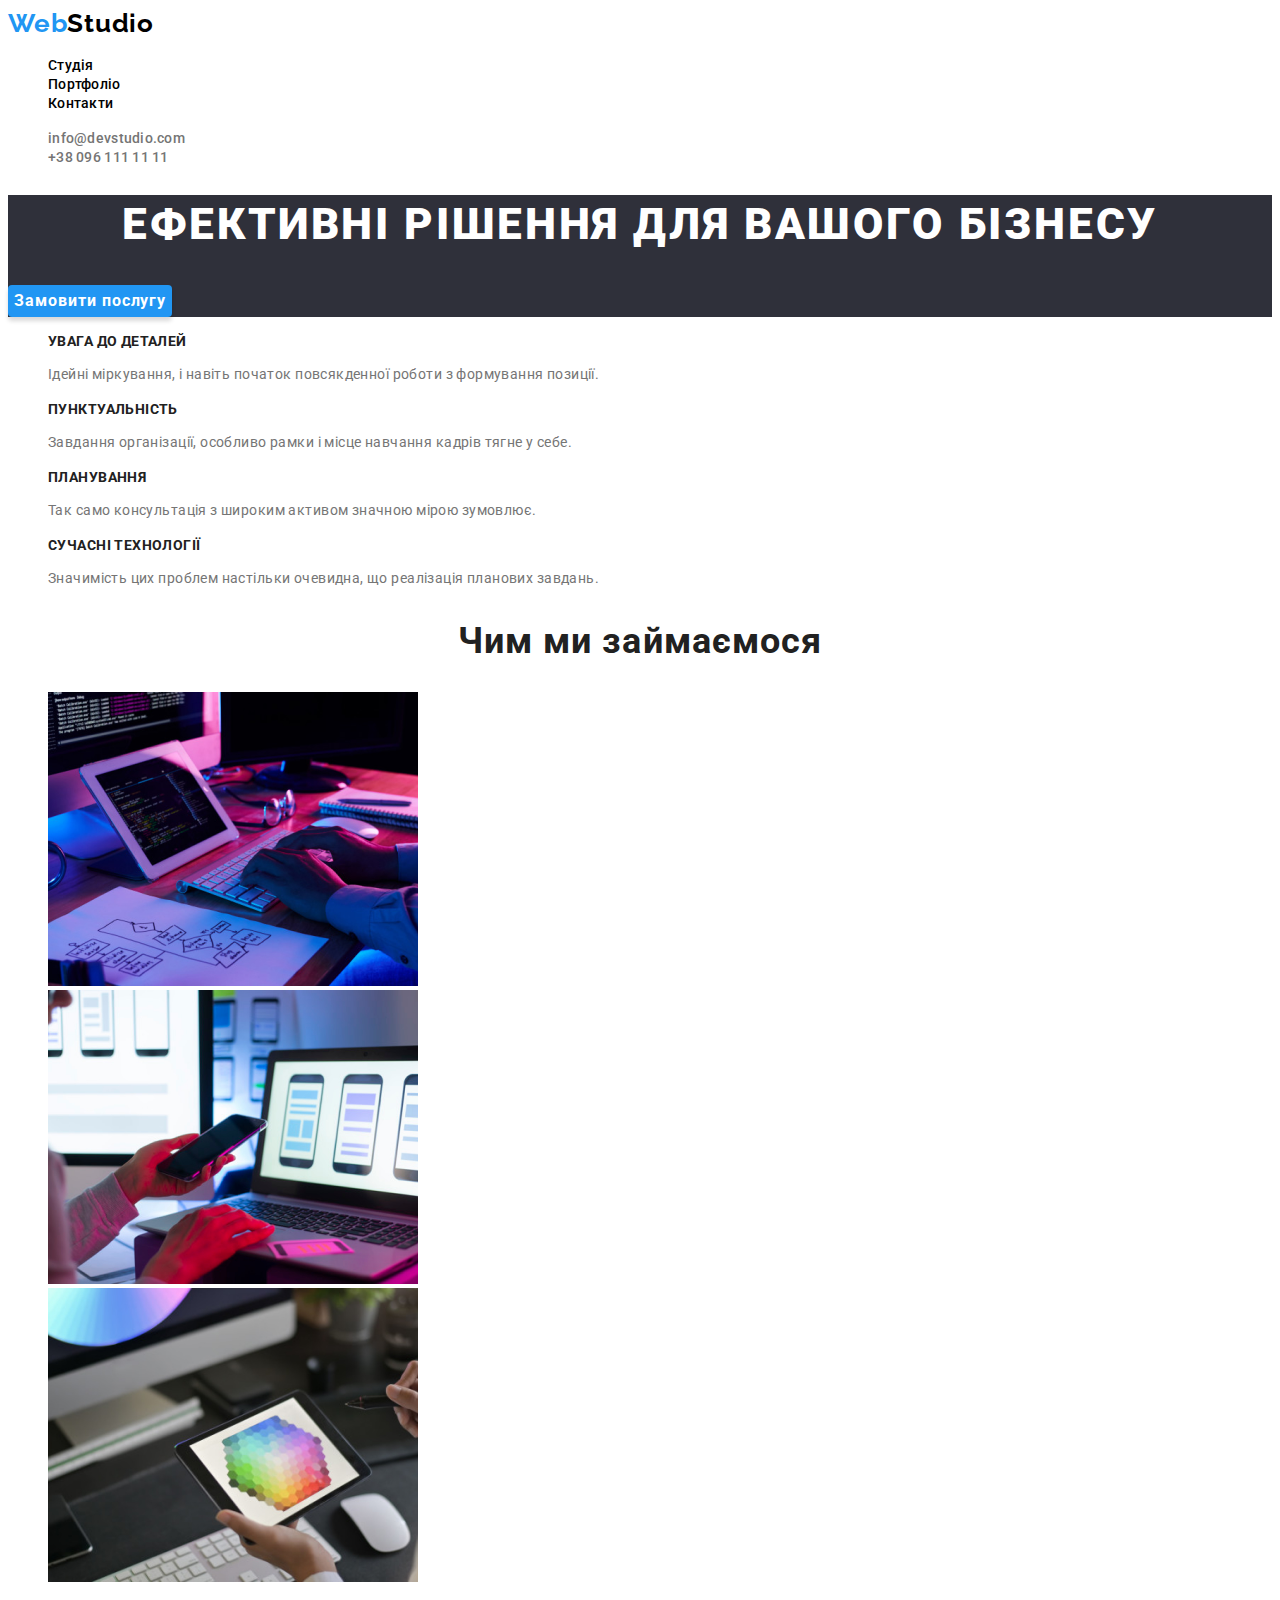
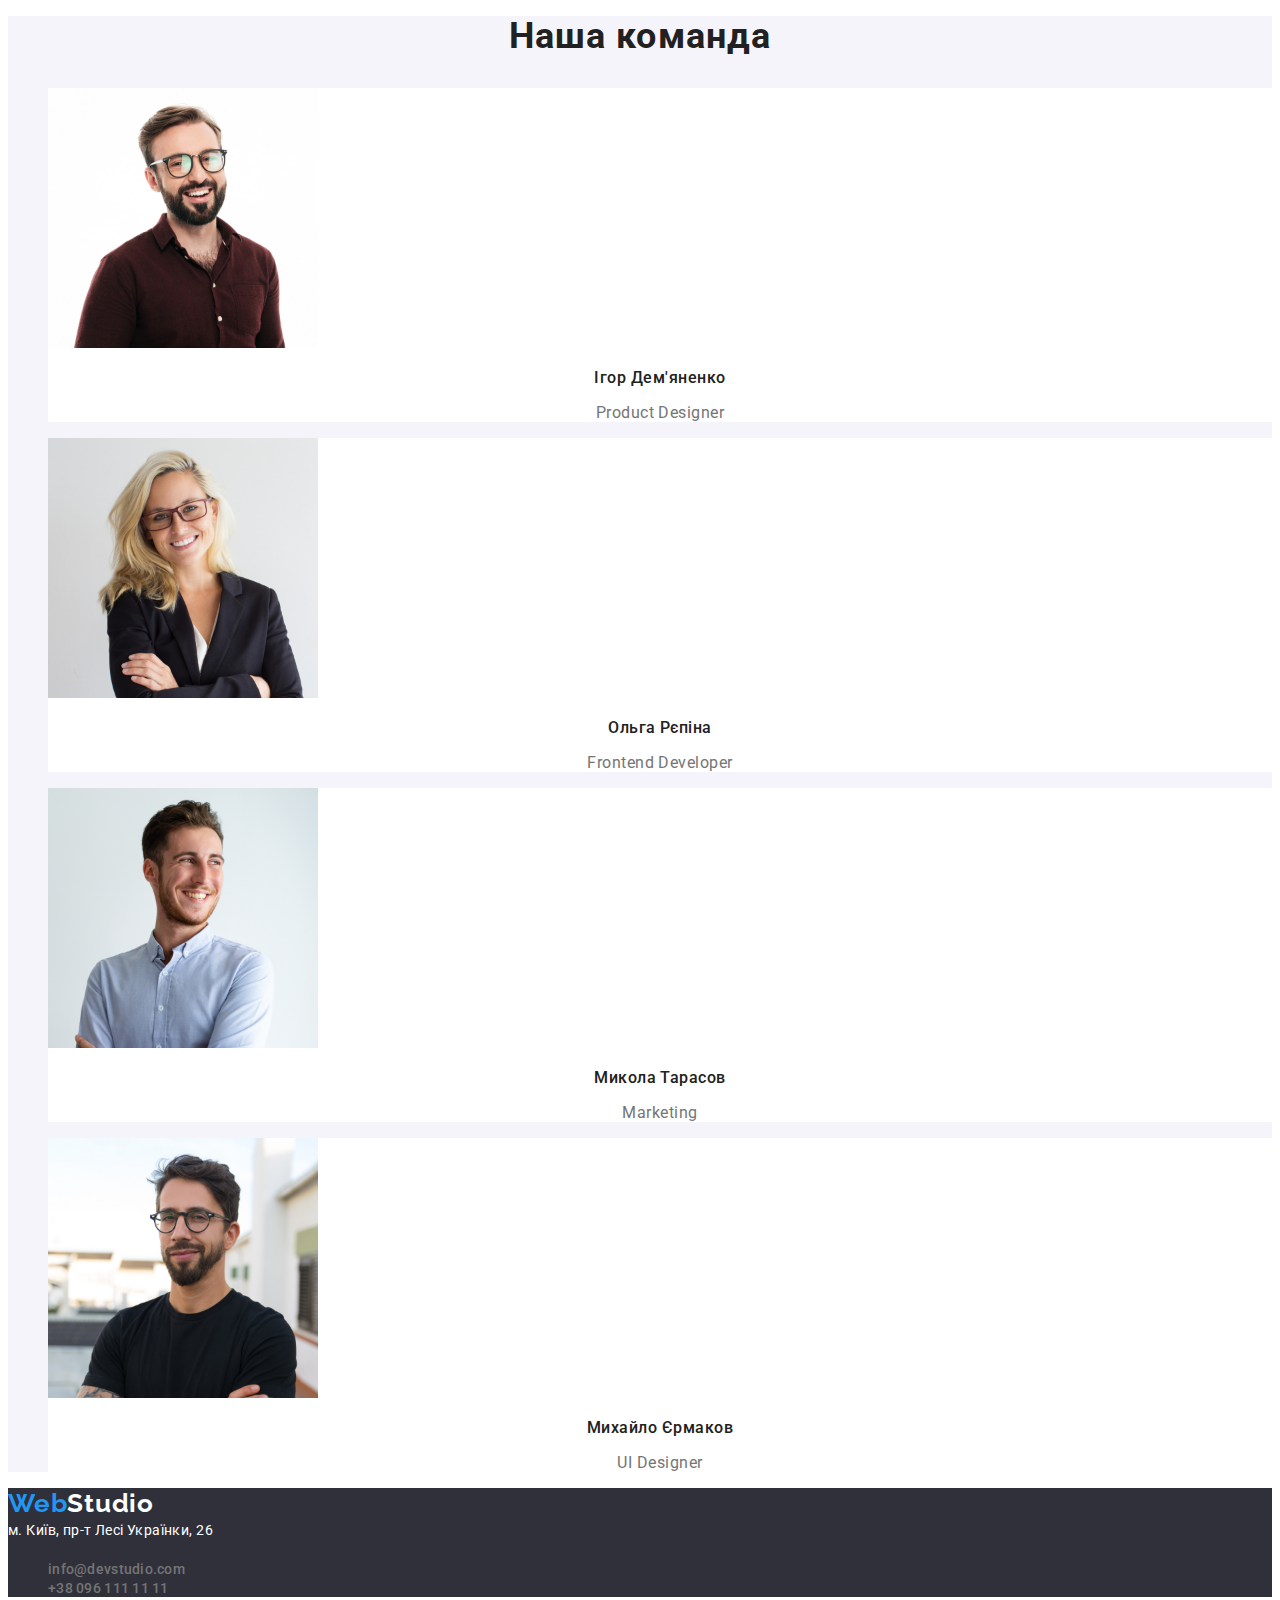
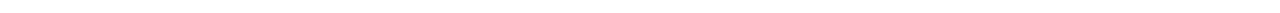
<file: index.html>
<!DOCTYPE html>
<html lang="uk">
<head>
    <meta charset="UTF-8">
    <meta http-equiv="X-UA-Compatible" content="IE=edge">
    <meta name="viewport" content="width=device-width, initial-scale=1.0">
    <title>WebStudio</title>
    
    <link rel="preconnect" href="https://fonts.googleapis.com">
    <link rel="preconnect" href="https://fonts.gstatic.com" crossorigin>
    <link href="https://fonts.googleapis.com/css2?family=Raleway:wght@700&family=Roboto:wght@400;500;700;900&display=swap" rel="stylesheet">
    <link rel="stylesheet" href="./css/styles.css">
</head>
<body>
    <!--Header-->
    <header>
        
        <!--Navigation bar-->
        <nav>
            <a class="logo-header" href="./index.html"><span class="accent-logo">Web</span>Studio</a>

            <ul>
                <li><a class="navigation-bar" href="./index.html">Студія</a></li>
                <li><a class="navigation-bar" href="./portfolio.html">Портфоліо</a></li>
                <li><a class="navigation-bar" href="#">Контакти</a></li>     
            </ul>
        </nav>

        <!--Contact info-->
        <ul>
            <li><a class="contact-info" href="mailto:info@devstudio.com">info@devstudio.com</a></li>
            <li><a class="contact-info" href="tel:+380961111111">+38 096 111 11 11</a></li>       
        </ul>
    </header>
    <!--Main content-->
    <main>

        <!--Main section-->
        <section class="main-section">
            <h1 class="main-title">Ефективні рішення для вашого бізнесу</h1>
            <button class="order-button" type="button">Замовити послугу</button>
        </section>

        <!--Features section-->
        <section class="features-section">
            <h2 class="visually-hidden">Наші особливості</h2>
            <ul>
                <li>
                    <h3 class="features-title">УВАГА ДО ДЕТАЛЕЙ</h3>
                    <p class="features-text">
                        Ідейні міркування, і навіть початок повсякденної роботи з формування позиції.
                    </p>
                </li>
                <li>
                    <h3 class="features-title">ПУНКТУАЛЬНІСТЬ</h3>
                    <p class="features-text">
                        Завдання організації, особливо рамки і місце навчання кадрів тягне у себе.
                    </p>
                </li>
                <li>
                    <h3 class="features-title">ПЛАНУВАННЯ</h3>
                    <p class="features-text">
                        Так само консультація з широким активом значною мірою зумовлює.
                    </p>
                </li>
                <li>
                    <h3 class="features-title">СУЧАСНІ ТЕХНОЛОГІЇ</h3>
                    <p class="features-text">
                        Значимість цих проблем настільки очевидна, що реалізація планових завдань.
                    </p>
                </li>
            </ul>
        </section>
        
        <!--Activity section-->
        <section class="activity-section">
            <h2 class="activity-title">Чим ми займаємося</h2>
            <ul>
                <li>
                    <img src="./images/image1.jpg" alt="Людина за комп'ютером" width="370" height="294"/>   
                </li>
                <li>
                    <img src="./images/image2.jpg" alt="Прототип мобільного дадатку" width="370" height="294"/>
                </li>
                <li>
                    <img src="./images/image3.jpg" alt="Людина з планшетом" width="370" height="294"/></li>
            </ul>
        </section>

        <!--Team Section-->
        <section class="team-section">
            <h2 class="team-title">Наша команда</h2>
            <ul>
                <li class="team-list">
                    <img src="./images/image4.jpg" alt="Чоловік в окулярах" width="270" height="260" />
                    <h3 class="team-name">Ігор Дем'яненко</h3>
                    <p class="team-position">Product Designer</p>
                </li>
                <li class="team-list">
                    <img src="./images/image5.jpg" alt="Жінка в окулярах" width="270" height="260" />
                    <h3 class="team-name">Ольга Рєпіна</h3>
                    <p class="team-position">Frontend Developer</p>
                </li>
                <li class="team-list">
                    <img src="./images/image6.jpg" alt="Чоловік в сорочці" width="270" height="260" />
                    <h3 class="team-name">Микола Тарасов</h3>
                    <p class="team-position">Marketing</p>
                </li>
                <li class="team-list">
                    <img src="./images/image7.jpg" alt="Чоловік в чорній футболці" width="270px" height="260px" />
                    <h3 class="team-name">Михайло Єрмаков</h3>
                    <p class="team-position">UI Designer</p>
                </li>   
            </ul>
        </section>

    </main>
    
    <!--Footer-->
    <footer class="footer">
        <a class="logo-footer" href="./index.html"><span class="accent-logo">Web</span>Studio</a>
        <address>
            <a class="footer-address" href="https://www.google.com/maps/d/u/0/viewer?mid=10uSM3H-mIU3GznYo2szRIEphczw&hl=en_US&ll=50.42732700000001%2C30.538092&z=17" target="_blank" rel="noopener noreferrer nofollow">м. Київ, пр-т Лесі Українки, 26</a>
        <ul>
            
            <li><a class="contact-info" href="mailto:info@devstudio.com">info@devstudio.com</a></li>
            <li><a class="contact-info" href="tel:+380961111111">+38 096 111 11 11</a></li>
        </ul>
        </address>
    </footer>
</body>
</html>
</file>
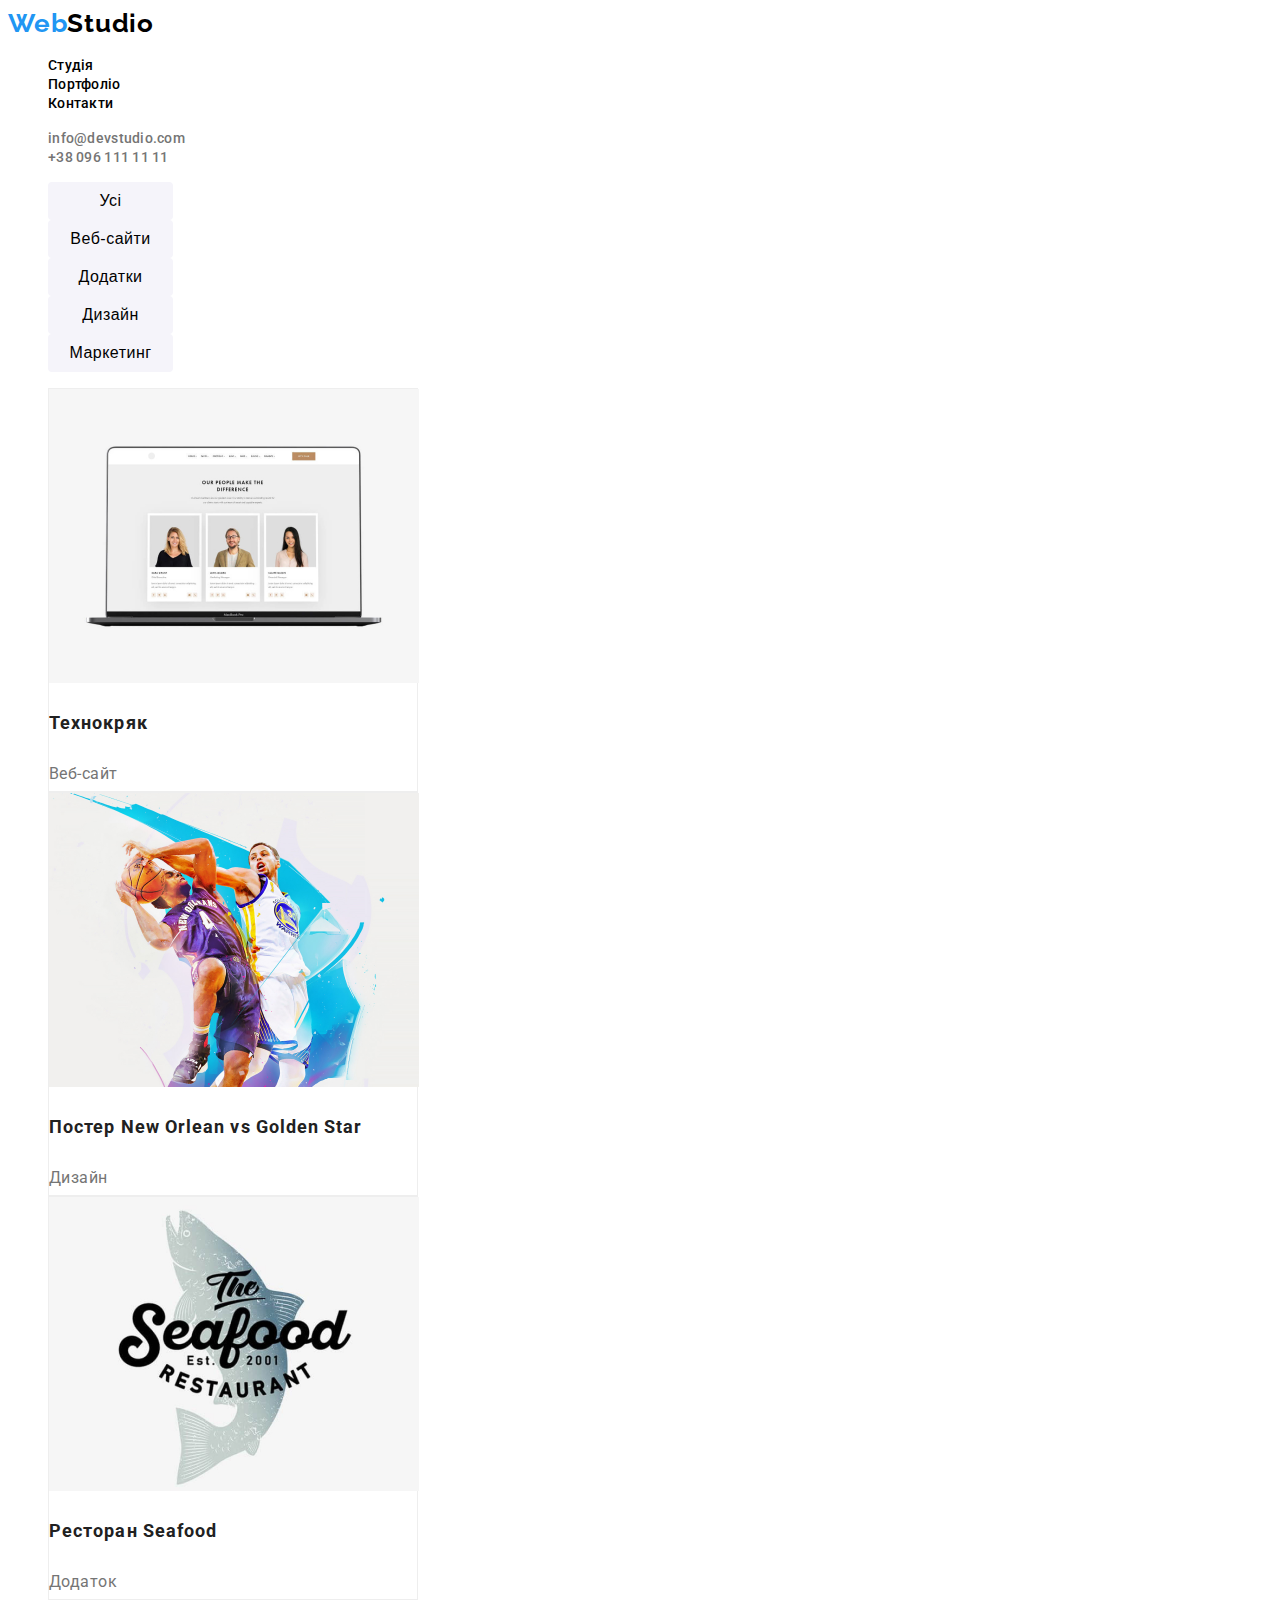
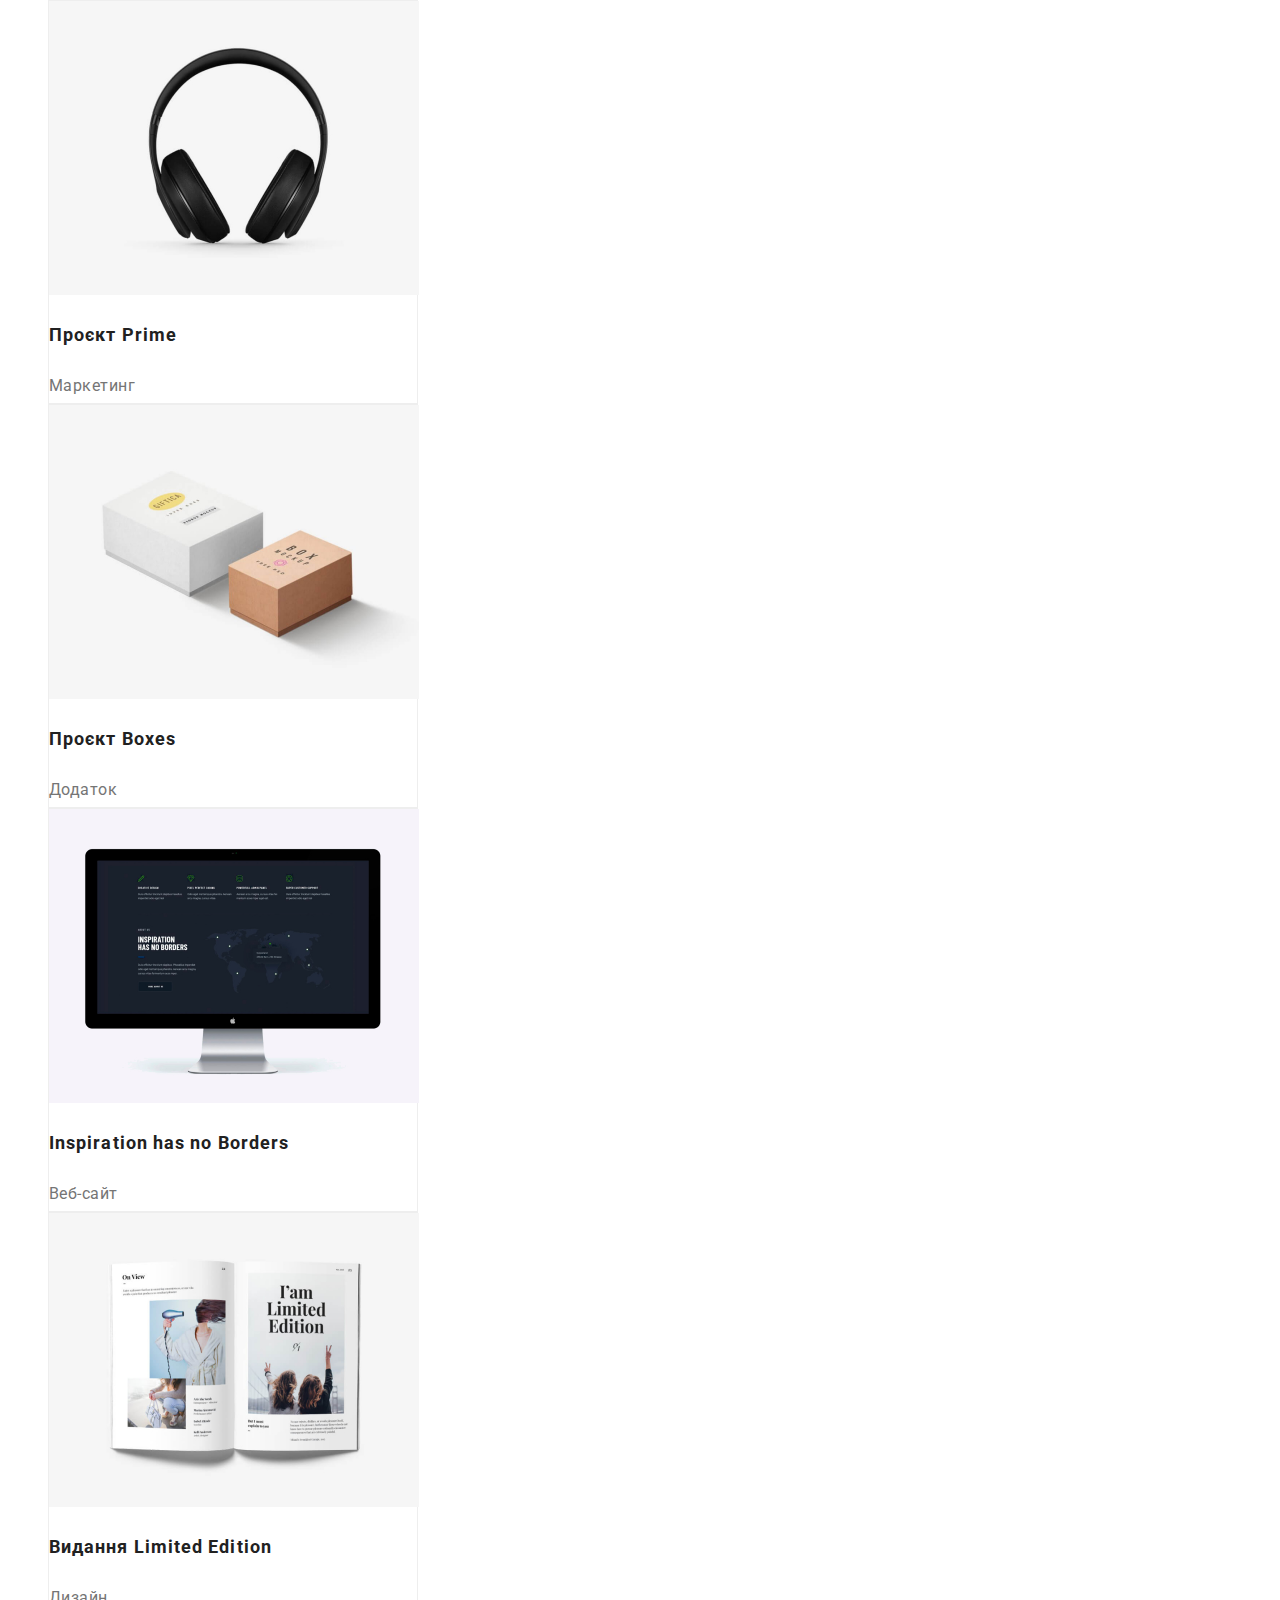
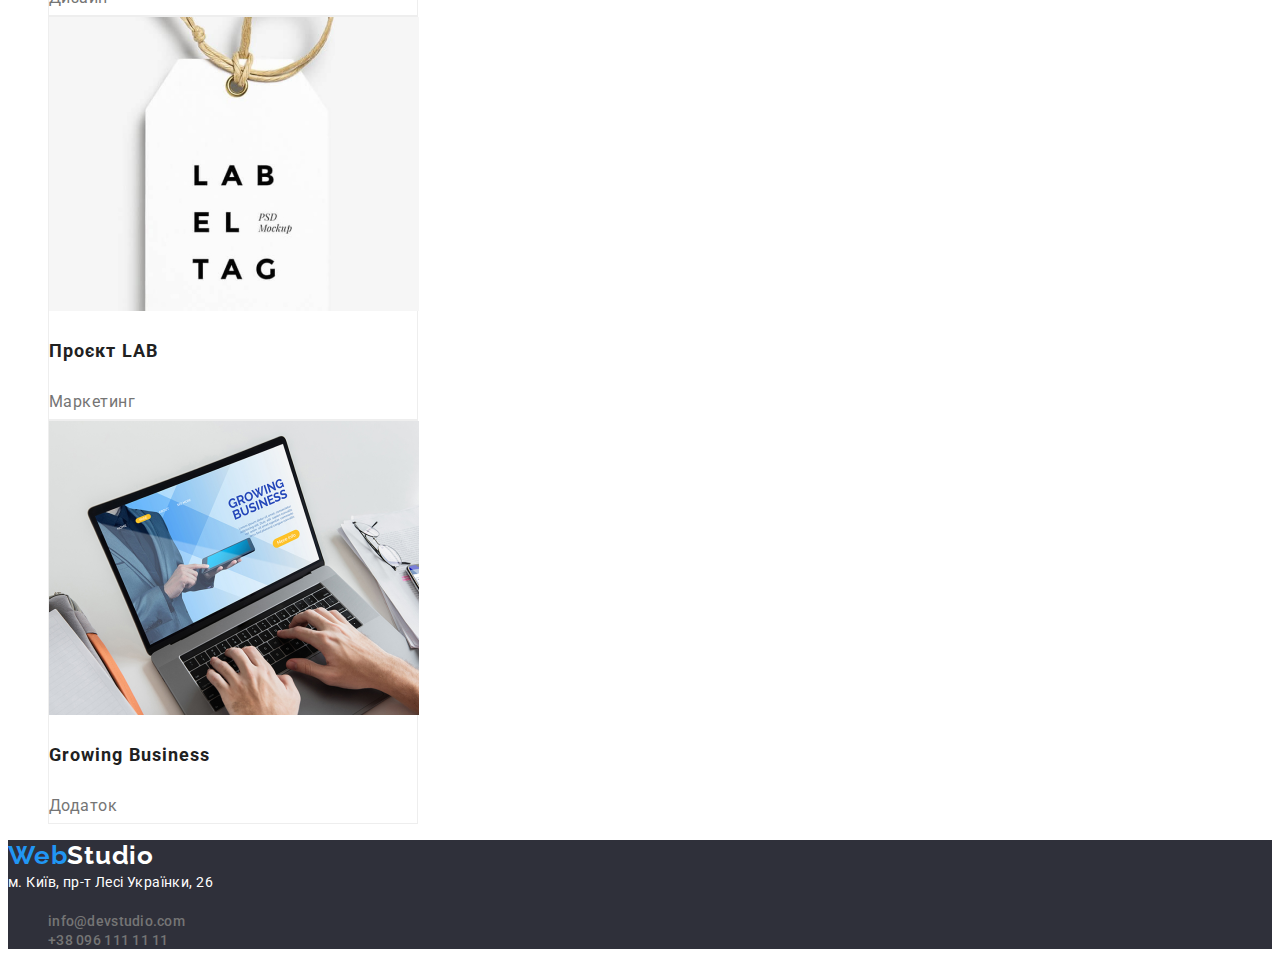
<file: portfolio.html>
<!DOCTYPE html>
<html lang="uk">
<head>
    <meta charset="UTF-8">
    <meta http-equiv="X-UA-Compatible" content="IE=edge">
    <meta name="viewport" content="width=device-width, initial-scale=1.0">
    <title>Document</title>
   
    <link rel="preconnect" href="https://fonts.googleapis.com">
    <link rel="preconnect" href="https://fonts.gstatic.com" crossorigin>
    <link href="https://fonts.googleapis.com/css2?family=Raleway:wght@700&family=Roboto:wght@400;500;700;900&display=swap" rel="stylesheet">
     <link rel="stylesheet" href="./css/styles.css">
</head>
<body>
    <!--Header-->
    <header>
        <!--Navigation bar-->
        <nav>
            <a class="logo-header" href="./index.html"><span class="accent-logo">Web</span>Studio</a>
        
            <ul>
                <li><a class="navigation-bar" href="./index.html">Студія</a></li>
                <li><a class="navigation-bar" href="#">Портфоліо</a></li>
                <li><a class="navigation-bar" href="#">Контакти</a></li>
            </ul>
        </nav>
        
        <!--Contact info-->
        <ul>
            <li><a class="contact-info" href="mailto:info@devstudio.com">info@devstudio.com</a></li>
            <li><a class="contact-info" href="tel:+380961111111">+38 096 111 11 11</a></li>
        </ul>
    </header>
    <main>

        <!--Filter section-->
        <section>
            <ul>
                <li><button class="filter-button" type="button">Усі</button></li>
                <li><button class="filter-button" type="button">Веб-сайти</button></li>
                <li><button class="filter-button" type="button">Додатки</button></li>
                <li><button class="filter-button" type="button">Дизайн</button></li>
                <li><button class="filter-button" type="button">Маркетинг</button></li>
            </ul>
       
            <ul>
                <li class="all-list">
                    <img src="./images/techno.jpg" alt="Прототип веб-сайту" width="370" height="294">
                    <h3 class="project-name">Технокряк</h3>
                    <p class="project">Веб-сайт</p>
                </li>
                <li class="all-list">
                    <img src="./images/neworlean.jpg" alt="Двоє баскетболістів" width="370" height="294">
                    <h3 class="project-name">Постер New Orlean vs Golden Star</h3>
                    <p class="project">Дизайн</p>
                </li>
                <li class="all-list">
                    <img src="./images/seafood.jpg" alt="Лого ресторану морепродуктів" width="370" height="294">
                    <h3 class="project-name">Ресторан Seafood</h3>
                    <p class="project">Додаток</p>
                </li>
                <li class="all-list">
                    <img src="./images/prime.jpg" alt="Навушники" width="370" height="294">
                    <h3 class="project-name">Проєкт Prime</h3>
                    <p class="project">Маркетинг</p>
                </li>
                <li class="all-list">
                    <img src="./images/boxes.jpg" alt="Дві коробки" width="370" height="294">
                    <h3 class="project-name">Проєкт Boxes</h3>
                    <p class="project">Додаток</p>
                </li>
                <li class="all-list">
                    <img src="./images/inspiration.jpg" alt="Монітор комп'ютеру" width="370" height="294">
                    <h3 class="project-name">Inspiration has no Borders</h3>
                    <p class="project">Веб-сайт</p>
                </li>
                <li class="all-list">
                    <img src="./images/limited.jpg" alt="Розкрита книга" width="370" height="294">
                    <h3 class="project-name">Видання Limited Edition</h3>
                    <p class="project">Дизайн</p>
                </li>
                <li class="all-list">
                    <img src="./images/lab.jpg" alt="Лого проекту" width="370" height="294">
                    <h3 class="project-name">Проєкт LAB</h3>
                    <p class="project">Маркетинг</p>
                </li>
                <li class="all-list">
                    <img src="./images/business.jpg" alt="Людина за ноутбуком" width="370" height="294">
                    <h3 class="project-name">Growing Business</h3>
                    <p class="project">Додаток</p>
                </li>
            </ul>
        </section>

    </main>

    <!--Footer-->
    <footer class="footer">
        <a class="logo-footer" href="./index.html"><span class="accent-logo">Web</span>Studio</a>
        <address>
            <a class="footer-address" href="https://www.google.com/maps/d/u/0/viewer?mid=10uSM3H-mIU3GznYo2szRIEphczw&hl=en_US&ll=50.42732700000001%2C30.538092&z=17"
                target="_blank" rel="noopener noreferrer nofollow">м. Київ, пр-т Лесі Українки, 26</a>
            <ul>
        
                <li><a class="contact-info" href="mailto:info@devstudio.com">info@devstudio.com</a></li>
                <li><a class="contact-info" href="tel:+380961111111">+38 096 111 11 11</a></li>
            </ul>
        </address>
    </footer>
</body>
</html>
</file>
<file: css/styles.css>
:root {
--main-color: #2F303A;
--second-color: #F5F4FA;
--main-text-color: #212121;
--second-text-color: #757575;
--accent-text-color: #2196F3;
--logo-text-header: #000000;
--logo-text-footer: #fff;
--body-color: #fff;
--second-body-color: #F5F4FA;
}
body {
    font-family: 'Raleway', sans-serif;
    font-family: 'Roboto', sans-serif;
    background-color: var(--body-color);
}

/*Header*/

.logo-header {
    font-family: 'Raleway';
    font-weight: 700;
    font-size: 26px;
    line-height: 1.192;
    letter-spacing: 0.03em;
    text-decoration: none;
    color: var(--logo-text-header);
}

.accent-logo {
    color: var(--accent-text-color);
}

li {
    list-style-type: none;
}

.navigation-bar {
    text-decoration: none;
    font-weight: 500;
    font-size: 14px;
    line-height: 1.142;
    letter-spacing: 0.02em;
    color: var(--main-text-color), #212121;
}

.contact-info {
    font-style: normal;
    text-decoration: none;
    font-weight: 500;
    font-size: 14px;
    line-height: 1.142;
    letter-spacing: 0.02em;
    color: var(--second-text-color);
}

.navigation-bar:hover,
.navigation-bar:focus{
    color: var(--accent-text-color);
}

.contact-info:hover,
.contact-info:focus {
    color: var(--accent-text-color);
}

/*Main body of main page*/

/*main section*/

.main-section {
background-color: var(--main-color);
}
.main-title {
font-weight: 900;
font-size: 44px;
line-height: 1.363;
text-align: center;
letter-spacing: 0.06em;
text-transform: uppercase;
color: var(--body-color);
}


button {
    border: none;
    cursor: pointer;
}
.order-button {
    background: var(--accent-text-color);
    box-shadow: 0px 4px 4px rgba(0, 0, 0, 0.15);
    border-radius: 4px;
    font-family: inherit;
    font-weight: 700;
    font-size: 16px;
    line-height: 1.875;
    display: flex;
    align-items: center;
    text-align: center;
    letter-spacing: 0.06em;
    color: var(--body-color);
}

.order-button:hover,
.order-button:focus {
    background: #188CE8;
    box-shadow: 0px 4px 4px rgba(0, 0, 0, 0.15);
    border-radius: 4px;
}

/*features section*/

.features-section {
    background: var(--body-color);
}
.visually-hidden {
    position: absolute;
    white-space: nowrap;
    width: 1px;
    height: 1px;
    overflow: hidden;
    border: 0;
    padding: 0;
    clip: rect(0 0 0 0);
    clip-path: inset(50%);
    margin: -1px;
}

.features-title{
    font-weight: 700;
    font-size: 14px;
    line-height: 1.142;
    letter-spacing: 0.03em;
    text-transform: uppercase;
    color: var(--main-text-color);
}

.features-text {
    font-weight: 400;
    font-size: 14px;
    line-height: 1.714;
    letter-spacing: 0.03em;
    color: var(--second-text-color);
}

/*activity section*/

.activity-section {
    background-color: var(--body-color);
}

.activity-title,
.team-title {
    font-weight: 700;
    font-size: 36px;
    line-height: 1.166;
    text-align: center;
    letter-spacing: 0.03em;
    color: var(--main-text-color);
}

/*team section*/

.team-section {
    background: var(--second-body-color);
}

.team-list {
    background-color: var(--body-color);
}

.team-name {
    font-weight: 500;
    font-size: 16px;
    line-height: 1.187;
    letter-spacing: 0.03em;
    text-align: center;
    color: var(--main-text-color);
}

.team-position {
    font-weight: 400;
    font-size: 16px;
    line-height: 1.187;
    letter-spacing: 0.03em;
    text-align: center;
    color: var(--second-text-color);
}

/*Footer*/

.footer {
    background-color: var(--main-color);
}
.logo-footer {
    font-family: 'Raleway';
    font-style: normal;
    font-weight: 700;
    font-size: 26px;
    line-height: 1.192;
    letter-spacing: 0.03em;
    color: var(--logo-text-footer);
    text-decoration: none;
}

.footer-address {
    font-style: normal;
    font-weight: 400;
    font-size: 14px;
    line-height: 1.714;
    letter-spacing: 0.03em;
    color: var(--body-color);
    text-decoration: none;
}


/*Portfolio page*/
.filter-button {
    background-color: var(--second-color);
    border-radius: 4px;
    font-style:inherit;
    font-weight: 500;
    font-size: 16px;
    line-height: 1.625;
    text-align: center;
    letter-spacing: 0.03em;
    width: 125px;
    height: 38px;
    left: 593px;
    top: 174px;
}

.filter-button:hover,
.filter-button:focus {
    background-color: var(--accent-text-color);
    box-shadow: 0px 3px 1px rgba(0, 0, 0, 0.1), 0px 1px 2px rgba(0, 0, 0, 0.08), 0px 2px 2px rgba(0, 0, 0, 0.12);
    border-radius: 4px;
    color: var(--body-color);
}

.all-list {
    box-sizing: border-box;
    width: 370px;
    height: 404px;
    left: 215px;
    top: 262px;
    background: var(--body-color);
    border: 1px solid #EEEEEE;
}

.project-name {
    font-weight: 700;
    font-size: 18px;
    line-height: 2;
    letter-spacing: 0.06em;
    color: var(--main-text-color);
}

.project {
    font-weight: 400;
    font-size: 16px;
    line-height: 1.875;
    letter-spacing: 0.03em;
    color: var(--second-text-color);
}
</file>
